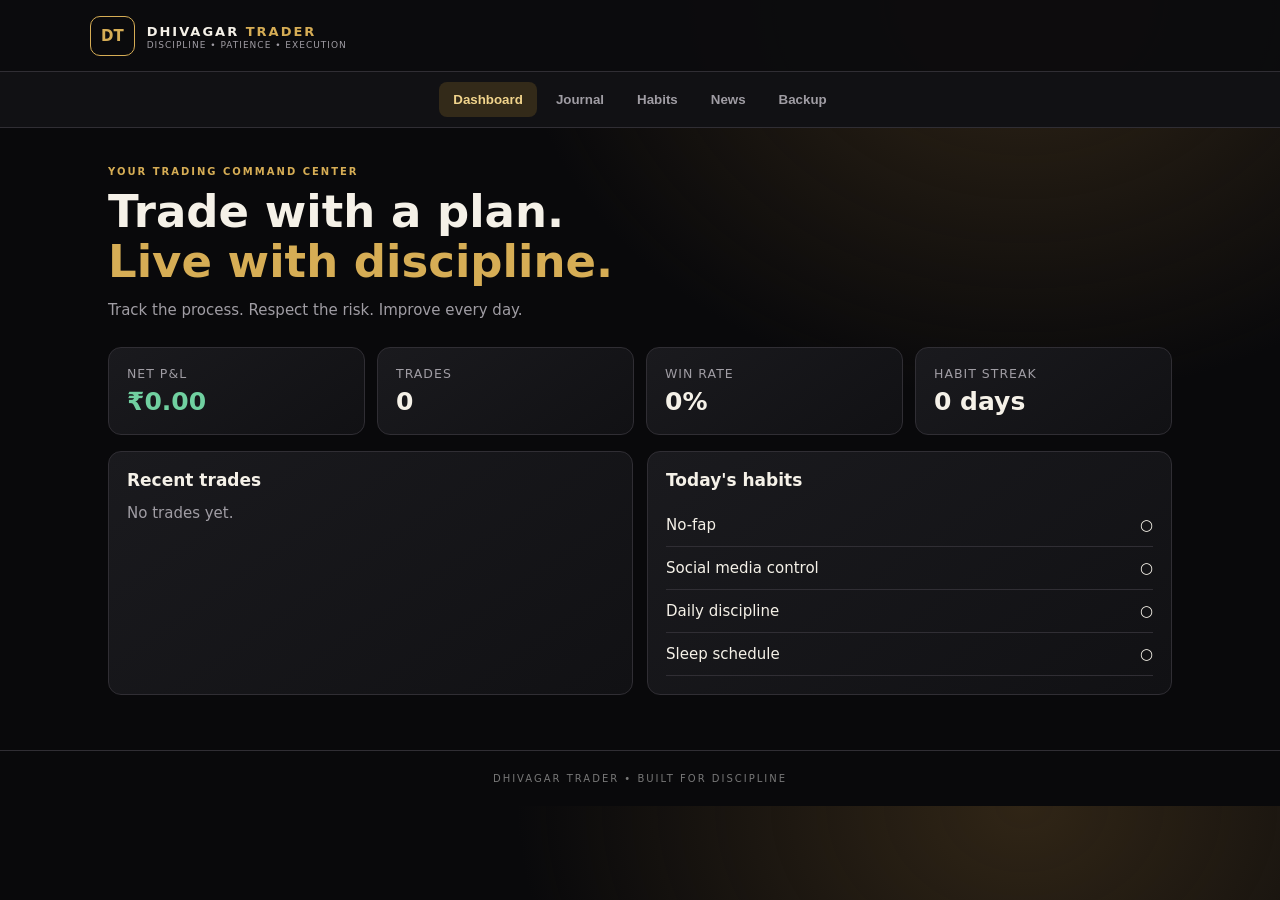
<file: index.html>
<!DOCTYPE html>
<html lang="en">
<head>
  <meta charset="UTF-8">
  <meta name="viewport" content="width=device-width, initial-scale=1.0">
  <meta http-equiv="refresh" content="0; url=./Dhivagar-Trader-App/">
  <title>Dhivagar Trader</title>
  <script>
    window.location.replace("./Dhivagar-Trader-App/");
  </script>
</head>
<body>
  <p>Opening Dhivagar Trader...</p>
  <a href="./Dhivagar-Trader-App/">Open the app</a>
</body>
</html>
</file>
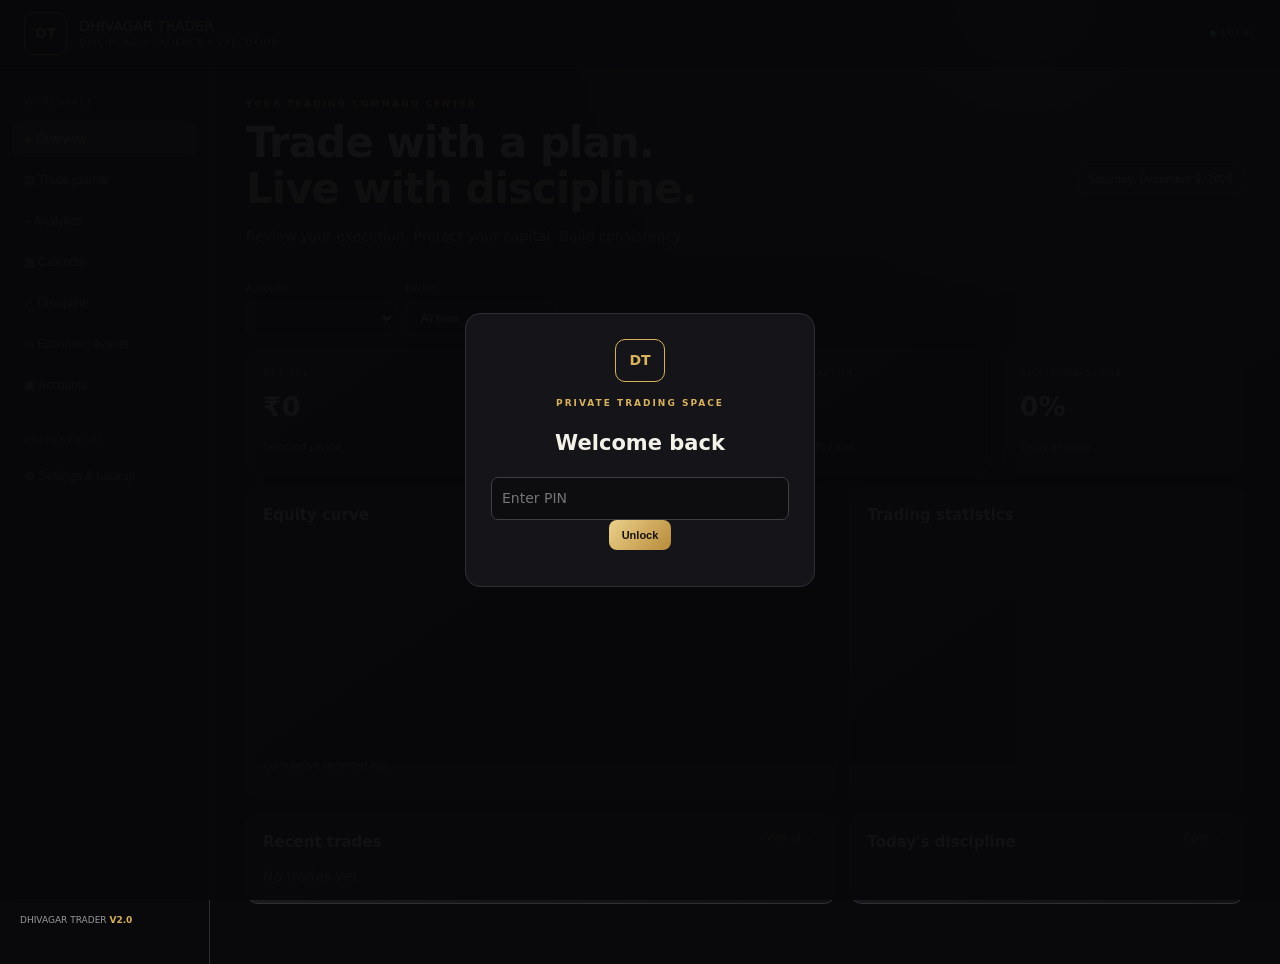
<file: Dhivagar Trading Journal V2/index.html>
<!doctype html><html lang="en"><head><meta charset="utf-8"><meta name="viewport" content="width=device-width,initial-scale=1,viewport-fit=cover"><meta name="theme-color" content="#09090b"><link rel="manifest" href="manifest.webmanifest"><link rel="icon" href="icon.svg"><link rel="stylesheet" href="styles.css"><title>Dhivagar Trader V2</title></head><body>
<div id="lock" class="lock" hidden><div class="lockbox"><div class="logo">DT</div><p class="eyebrow">PRIVATE TRADING SPACE</p><h2>Welcome back</h2><input id="pinInput" type="password" inputmode="numeric" maxlength="8" placeholder="Enter PIN"><button id="unlock" class="primary">Unlock</button><p id="pinError" class="error"></p></div></div>
<header><a class="brand"><b>DT</b><span>DHIVAGAR <i>TRADER</i><small>DISCIPLINE • PATIENCE • EXECUTION</small></span></a><span class="local">● LOCAL</span></header>
<div class="layout"><aside><small>WORKSPACE</small><button class="nav active" data-page="dashboard">◈ Overview</button><button class="nav" data-page="journal">▤ Trade journal</button><button class="nav" data-page="analytics">⌁ Analytics</button><button class="nav" data-page="calendar">▦ Calendar</button><button class="nav" data-page="habits">✓ Discipline</button><button class="nav" data-page="news">◷ Economic events</button><button class="nav" data-page="accounts">▣ Accounts</button><small class="pref">PREFERENCES</small><button class="nav" data-page="settings">⚙ Settings & backup</button><div class="sidefoot">DHIVAGAR TRADER <b>V2.0</b></div></aside>
<main>
<section id="dashboard" class="page active"><div class="welcome"><div><p class="eyebrow">YOUR TRADING COMMAND CENTER</p><h1>Trade with a plan.<br><em>Live with discipline.</em></h1><p class="muted">Review your execution. Protect your capital. Build consistency.</p></div><span id="todayLabel" class="pill"></span></div><div class="filters"><label>Account<select id="dashAccount"></select></label><label>Period<select id="dashPeriod"><option value="all">All time</option><option value="month">This month</option><option value="week">This week</option></select></label></div>
<div class="stats"><article><small>NET P&L</small><strong id="pnl">₹0</strong><span>Selected period</span></article><article><small>WIN RATE</small><strong id="win">0%</strong><span id="tradeN">0 closed trades</span></article><article><small>PROFIT FACTOR</small><strong id="pf">—</strong><span>Gross profit / loss</span></article><article><small>DISCIPLINE SCORE</small><strong id="scoreMini">0%</strong><span>Today's habits</span></article></div>
<div class="cols"><article class="panel"><h2>Equity curve</h2><canvas id="equity" height="210"></canvas><p class="muted tiny" id="equityCaption">Cumulative recorded P&L</p></article><article class="panel"><h2>Trading statistics</h2><div id="quickStats"></div></article></div><div class="cols"><article class="panel"><h2>Recent trades <button class="link" data-go="journal">View all →</button></h2><div id="recent" class="muted">No trades yet.</div></article><article class="panel"><h2>Today's discipline <button class="link" data-go="habits">Open →</button></h2><div id="dashHabits"></div></article></div></section>
<section id="journal" class="page"><div class="heading"><div><p class="eyebrow">RECORD • REVIEW • REFINE</p><h1>Trade journal</h1></div><button class="primary" id="newTrade">＋ Add trade</button></div><div class="filters"><input id="searchTrade" placeholder="Search market, setup, notes"><select id="filterMarket"><option value="all">All markets</option><option>XAUUSD</option><option>NIFTY 50</option><option>Forex</option><option>Crypto</option></select><select id="filterAccount"><option value="all">All accounts</option></select></div>
<form id="tradeForm" class="panel form" hidden><h2 id="tradeTitle">New trade</h2><input type="hidden" name="id"><label>Date & time<input name="date" type="datetime-local" required></label><label>Account<select name="account" id="tradeAccount"></select></label><label>Market<select name="market"><option>XAUUSD</option><option>NIFTY 50</option><option>Forex</option><option>Crypto</option></select></label><label>Side<select name="side"><option>Buy</option><option>Sell</option></select></label><label>Entry<input name="entry" type="number" step="any"></label><label>Stop loss<input name="sl" type="number" step="any"></label><label>Take profit<input name="tp" type="number" step="any"></label><label>Exit<input name="exit" type="number" step="any"></label><label>Quantity / lot<input name="qty" type="number" step="any"></label><label>Net P&L (₹)<input name="pnl" type="number" step="any" required></label><label>Fees (₹)<input name="fees" type="number" step="any" value="0"></label><label>Strategy<input name="strategy" placeholder="FVG + liquidity sweep"></label><label class="wide">Notes<textarea name="notes" rows="2"></textarea></label><label class="wide">Trade screenshot (optional)<input name="image" id="tradeImage" type="file" accept="image/*"></label><div id="preview" class="wide"></div><div class="actions wide"><button type="button" class="secondary" id="cancelTrade">Cancel</button><button class="primary">Save trade</button></div><p class="hint wide">P&L is entered manually. Enter final net result after fees.</p></form>
<article class="panel"><h2>Trade history <small id="tradeCount"></small></h2><div class="tablewrap"><table><thead><tr><th>Date</th><th>Account</th><th>Market</th><th>Side</th><th>Entry → Exit</th><th>P&L</th><th>Strategy</th><th>Actions</th></tr></thead><tbody id="tradeRows"></tbody></table></div></article></section>
<section id="analytics" class="page"><div class="heading"><div><p class="eyebrow">DATA-DRIVEN IMPROVEMENT</p><h1>Analytics</h1></div><button class="secondary" id="csvBtn">Export CSV</button></div><div class="stats three"><article><small>GROSS PROFIT</small><strong id="grossProfit">₹0</strong></article><article><small>GROSS LOSS</small><strong id="grossLoss">₹0</strong></article><article><small>AVERAGE R:R</small><strong id="avgRR">—</strong></article></div><div class="cols"><article class="panel"><h2>Monthly P&L</h2><canvas id="monthly" height="220"></canvas></article><article class="panel"><h2>Market performance</h2><div id="marketStats"></div></article></div><article class="panel space"><h2>Strategy performance</h2><div class="tablewrap"><table><thead><tr><th>Strategy</th><th>Trades</th><th>Win rate</th><th>Net P&L</th><th>Average</th></tr></thead><tbody id="strategyRows"></tbody></table></div></article></section>
<section id="calendar" class="page"><div class="heading"><div><p class="eyebrow">SEE THE BIG PICTURE</p><h1>Trading calendar</h1></div><div><button class="secondary" id="prevMonth">←</button> <b id="monthLabel"></b> <button class="secondary" id="nextMonth">→</button></div></div><article class="panel"><div id="calendarGrid" class="calgrid"></div><p class="hint">Green = positive day · Red = negative day</p></article><article class="panel space"><h2>Selected day</h2><div id="selectedDay" class="muted">Select a date.</div></article></section>
<section id="habits" class="page"><div class="heading"><div><p class="eyebrow">SMALL WINS, EVERY DAY</p><h1>Discipline system</h1></div><span class="pill" id="habitDate"></span></div><div class="cols"><article class="panel"><h2>Today's habits</h2><div id="habitList"></div><form id="habitForm" class="inline"><input name="name" maxlength="48" placeholder="Add custom habit" required><button class="primary">Add</button></form></article><article class="panel"><p class="eyebrow">DAILY CONSISTENCY</p><div class="score" id="habitScore">0%</div><div class="progress"><span id="habitBar"></span></div><div id="streakStats"></div></article></div><article class="panel space"><h2>35-day consistency history</h2><div id="habitHistory" class="history"></div></article></section>
<section id="news" class="page"><div class="heading"><div><p class="eyebrow">PLAN AROUND VOLATILITY</p><h1>Economic events</h1></div><button class="primary" id="newEvent">＋ Add event</button></div><div class="notice">Manual calendar. Verify event time and timezone. Browser reminders are best-effort while the app is running; closed-app push needs a backend.</div><form id="eventForm" class="panel form" hidden><h2>Add economic event</h2><label>Event name<input name="title" required placeholder="US CPI / FOMC / NFP"></label><label>Currency<input name="currency" placeholder="USD"></label><label>Date & time<input name="date" type="datetime-local" required></label><label>Impact<select name="impact"><option>High</option><option>Medium</option><option>Low</option></select></label><label>Reminder<select name="reminder"><option value="30">30 minutes before</option><option value="15">15 minutes before</option><option value="60">1 hour before</option><option value="0">No reminder</option></select></label><div class="actions wide"><button type="button" class="secondary" id="cancelEvent">Cancel</button><button class="primary">Save event</button></div></form><article class="panel"><div class="heading"><h2>Event schedule</h2><button class="secondary" id="enableNotify">Enable notifications</button></div><div id="eventList"></div></article></section>
<section id="accounts" class="page"><div class="heading"><div><p class="eyebrow">SEPARATE YOUR PERFORMANCE</p><h1>Trading accounts</h1></div></div><div class="cols"><article class="panel"><h2>Add account</h2><form id="accountForm" class="stack"><label>Account name<input name="name" required placeholder="Prop challenge / Personal"></label><label>Broker / provider<input name="provider"></label><label>Account type<select name="type"><option>Prop firm</option><option>Personal</option><option>Demo</option><option>Other</option></select></label><label>Starting balance (₹)<input name="balance" type="number" value="0" step="any"></label><button class="primary">Create account</button></form></article><article class="panel"><h2>Your accounts</h2><div id="accountList"></div></article></div></section>
<section id="settings" class="page"><div class="heading"><div><p class="eyebrow">YOUR DATA, YOUR CONTROL</p><h1>Settings & backup</h1></div></div><div class="cols"><article class="panel"><h2>Data backup</h2><p class="muted">Records are stored in this browser. Export backups regularly.</p><button class="primary full" id="backupBtn">Download full JSON backup</button><label class="file">Restore backup<input id="restoreFile" type="file" accept="application/json"></label><button class="secondary full" id="printBtn">Print / Save report as PDF</button><button class="danger full" id="clearBtn">Delete all app data</button></article><article class="panel"><h2>App security</h2><p class="muted">Optional convenience PIN for this browser. It does not encrypt stored data.</p><form id="pinForm" class="stack"><label>New PIN (4–8 digits)<input name="pin" type="password" inputmode="numeric" minlength="4" maxlength="8" pattern="[0-9]{4,8}"></label><button class="primary">Set / update PIN</button></form><button class="secondary full" id="removePin">Remove PIN lock</button><hr><h2>About V2.0</h2><p class="muted small">Offline-ready PWA. No broker connection, live price feed or cloud sync. Never store passwords, API keys or sensitive broker credentials here.</p></article></div></section>
</main></div><div id="toast"></div><script src="app.js"></script></body></html>
</file>
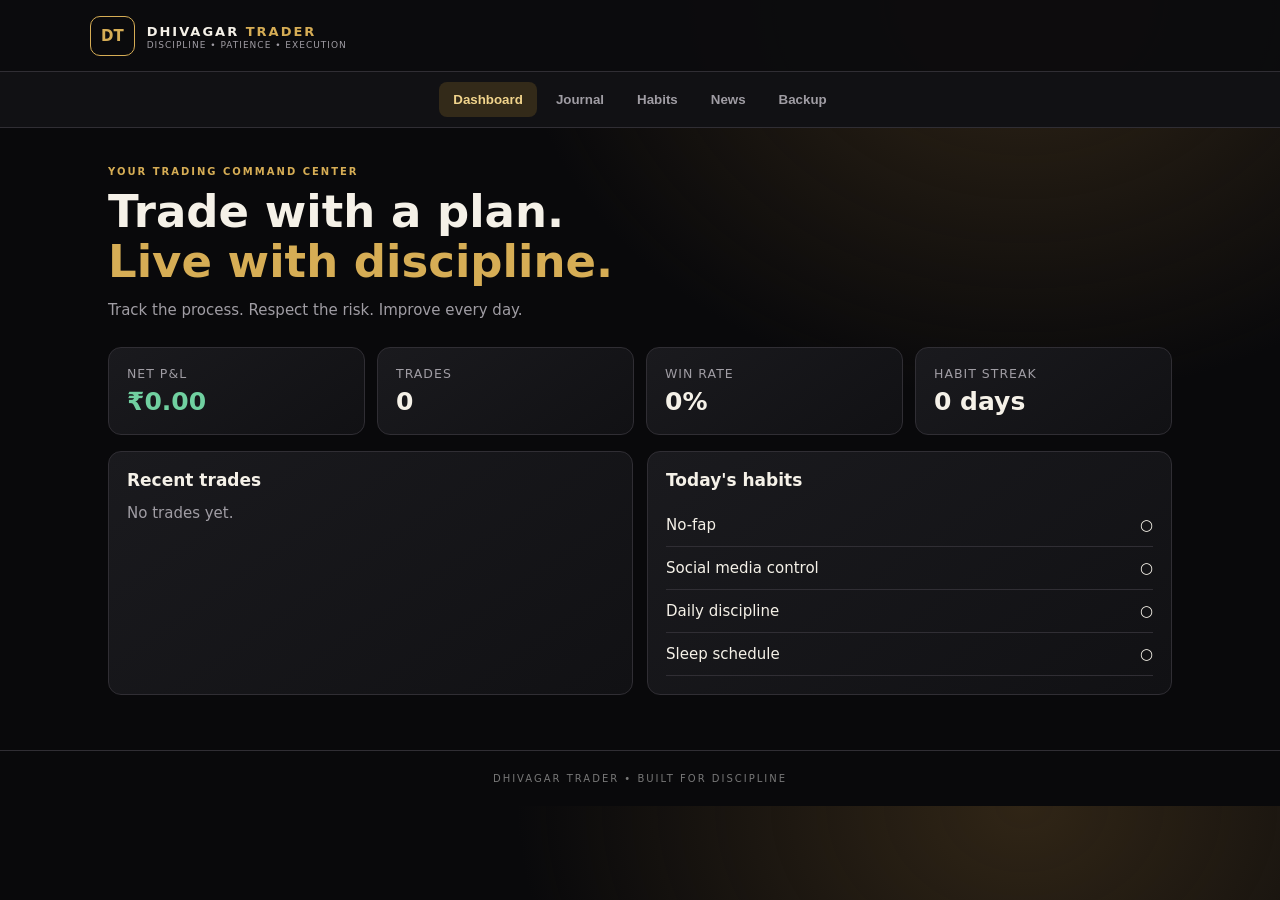
<file: Dhivagar-Trader-App/index.html>
<!doctype html><html lang="en"><head><meta charset="utf-8"><meta name="viewport" content="width=device-width,initial-scale=1"><meta name="theme-color" content="#0b0b0d"><link rel="manifest" href="manifest.webmanifest"><link rel="icon" href="icon.svg"><link rel="stylesheet" href="styles.css"><title>Dhivagar Trader</title></head><body>
<header><div class="brand"><b>DT</b><div><strong>DHIVAGAR <i>TRADER</i></strong><small>DISCIPLINE • PATIENCE • EXECUTION</small></div></div><button id="install" hidden>Install app</button></header>
<nav><button class="active" data-page="dashboard">Dashboard</button><button data-page="journal">Journal</button><button data-page="habits">Habits</button><button data-page="news">News</button><button data-page="backup">Backup</button></nav><main>
<section id="dashboard" class="page active"><p class="eyebrow">YOUR TRADING COMMAND CENTER</p><h1>Trade with a plan.<br><em>Live with discipline.</em></h1><p class="muted">Track the process. Respect the risk. Improve every day.</p><div class="stats"><article><small>NET P&L</small><strong id="pnl">₹0</strong></article><article><small>TRADES</small><strong id="count">0</strong></article><article><small>WIN RATE</small><strong id="win">0%</strong></article><article><small>HABIT STREAK</small><strong id="streak">0 days</strong></article></div><div class="cols"><article class="panel"><h2>Recent trades</h2><div id="recent" class="muted">No trades yet.</div></article><article class="panel"><h2>Today's habits</h2><div id="todayHabits"></div></article></div></section>
<section id="journal" class="page"><div class="heading"><h1>Trading journal</h1><button id="addTrade">+ Add trade</button></div><form id="tradeForm" class="panel form" hidden><h2>New trade</h2><label>Date & time<input name="date" type="datetime-local" required></label><label>Market<select name="market"><option>XAUUSD</option><option>NIFTY 50</option><option>Forex</option><option>Crypto</option></select></label><label>Direction<select name="side"><option>Buy</option><option>Sell</option></select></label><label>Entry<input name="entry" type="number" step="any"></label><label>Exit<input name="exit" type="number" step="any"></label><label>Quantity / lot<input name="qty" type="number" step="any"></label><label>Profit / loss (₹)<input name="pnl" type="number" step="any" required></label><label>Strategy<input name="strategy" placeholder="e.g. FVG + liquidity sweep"></label><label class="wide">Notes<textarea name="notes"></textarea></label><div class="wide actions"><button type="button" class="secondary" id="cancelTrade">Cancel</button><button>Save trade</button></div></form><article class="panel"><h2>Trade history</h2><div class="tablewrap"><table><thead><tr><th>Date</th><th>Market</th><th>Side</th><th>P&L</th><th>Setup / notes</th><th></th></tr></thead><tbody id="trades"></tbody></table></div></article></section>
<section id="habits" class="page"><h1>Discipline tracker</h1><p class="muted" id="day"></p><div class="cols"><article class="panel"><h2>Daily habits</h2><div id="habitList"></div><form id="habitForm" class="inline"><input name="name" placeholder="Add custom habit" required maxlength="40"><button>Add</button></form></article><article class="panel"><h2>Consistency score</h2><strong class="score" id="score">0%</strong><div class="bar"><span id="bar"></span></div><p class="muted">A streak day counts when every active habit is complete.</p></article></div></section>
<section id="news" class="page"><div class="heading"><h1>Economic news</h1><button id="addEvent">+ Add event</button></div><p class="notice">Add events manually. Keep the app/browser active for 30-minute reminders. Notifications are not guaranteed when the app is fully closed.</p><form id="eventForm" class="panel form" hidden><label>Event name<input name="title" required placeholder="US CPI"></label><label>Currency / market<input name="currency" placeholder="USD"></label><label>Date & time<input name="date" type="datetime-local" required></label><label>Impact<select name="impact"><option>High</option><option>Medium</option><option>Low</option></select></label><div class="wide actions"><button type="button" class="secondary" id="cancelEvent">Cancel</button><button>Save event</button></div></form><article class="panel"><div class="heading"><h2>Upcoming events</h2><button class="secondary" id="notify">Enable notifications</button></div><div id="events" class="muted">No events added.</div></article></section>
<section id="backup" class="page"><h1>Backup & settings</h1><div class="cols"><article class="panel"><h2>Your data</h2><p class="muted">Records are saved in this browser on this device. Export backups regularly.</p><button id="export">Export JSON backup</button><label class="file">Import backup<input type="file" id="import" accept="application/json"></label><button class="danger" id="clear">Delete all app data</button></article><article class="panel"><h2>About</h2><p>Dhivagar Trader is a personal journal and discipline tracker.</p><ul class="muted"><li>Offline-ready PWA</li><li>Local device storage</li><li>Manual economic calendar</li><li>No broker or live-price connection</li></ul><small class="muted">Not financial advice. Verify records and manage risk independently.</small></article></div></section>
</main><footer>DHIVAGAR TRADER • BUILT FOR DISCIPLINE</footer><div id="toast"></div><script src="app.js"></script></body></html>
</file>
<file: Dhivagar Trading Journal V2/styles.css>
:root{--bg:#09090b;--panel:#151519;--gold:#d7b15e;--gold2:#f0d796;--text:#f4f1e9;--muted:#99979f;--line:#302e35;--green:#70c99b;--red:#ed7c7c}*{box-sizing:border-box}body{margin:0;background:radial-gradient(ellipse at 80% 0,#302414 0,transparent 34%),var(--bg);color:var(--text);font:14px/1.5 system-ui}header{height:68px;display:flex;align-items:center;justify-content:space-between;padding:0 24px;border-bottom:1px solid var(--line);position:sticky;top:0;background:#0b0b0dee;z-index:5}.brand{display:flex;gap:12px;align-items:center;color:var(--text);text-decoration:none}.brand>b,.logo{border:1px solid var(--gold);color:var(--gold);padding:10px;border-radius:10px;font-weight:900}.brand i,em{color:var(--gold2);font-style:normal}.brand small{display:block;color:var(--muted);font-size:9px;letter-spacing:1px}.local{color:var(--green);font-size:9px;letter-spacing:1px}.layout{display:grid;grid-template-columns:210px 1fr;max-width:1450px;margin:auto;min-height:calc(100vh - 68px)}aside{border-right:1px solid var(--line);padding:22px 12px;display:flex;flex-direction:column;gap:5px}aside>small{color:#777;font-size:9px;letter-spacing:1.5px;padding:6px 12px}.nav{background:none;border:0;color:#aaa7af;text-align:left;padding:11px 12px;border-radius:8px;font-size:12px}.nav.active,.nav:hover{background:#2b2418;color:var(--gold2)}.pref{margin-top:20px}.sidefoot{margin-top:auto;border-top:1px solid var(--line);padding:14px 8px;color:var(--muted);font-size:9px}.sidefoot b{color:var(--gold)}main{min-width:0;padding:26px clamp(14px,3vw,36px) 60px}.page{display:none}.page.active{display:block}.welcome,.heading{display:flex;justify-content:space-between;align-items:center;gap:14px;margin:4px 0 20px}.welcome h1,.heading h1{font-size:clamp(28px,4vw,42px);line-height:1.1;margin:0 0 8px;letter-spacing:-1px}.eyebrow{font-size:9px;letter-spacing:2px;color:var(--gold);font-weight:800;margin:0 0 8px}.muted{color:var(--muted)}.tiny,.small,.hint{font-size:10px;color:var(--muted)}.pill{border:1px solid #69542e;color:var(--gold2);padding:7px 10px;border-radius:8px;font-size:10px}.filters{display:flex;gap:10px;margin-bottom:14px;align-items:end;flex-wrap:wrap}.filters label{display:grid;gap:5px;color:var(--muted);font-size:10px}.filters>*{min-width:150px}.filters input{flex:1}.stats{display:grid;grid-template-columns:repeat(4,1fr);gap:11px;margin-bottom:14px}.stats.three{grid-template-columns:repeat(3,1fr)}.stats article,.panel{background:linear-gradient(145deg,#1b1b20,#111114);border:1px solid var(--line);border-radius:12px;padding:16px;min-width:0}.stats small{display:block;color:var(--muted);font-size:9px;letter-spacing:1.2px}.stats strong{display:block;font-size:clamp(20px,2.4vw,27px);margin:7px 0}.stats span{font-size:10px;color:var(--muted)}.cols{display:grid;grid-template-columns:1.5fr 1fr;gap:14px;margin-top:14px}.panel h2{font-size:15px;margin:0 0 12px}.panel h2 .link{float:right}.link{background:none;border:0;color:var(--gold);font-size:10px;cursor:pointer}.primary,.secondary,.danger{border-radius:8px;padding:9px 13px;font-weight:700;font-size:11px;cursor:pointer}.primary{background:linear-gradient(130deg,#ebd08b,#b88b3a);color:#17130b;border:0}.secondary{background:transparent;border:1px solid #705a32;color:var(--gold2)}.danger{background:#431f22;border:1px solid #6a3438;color:#ffaaaa}.full{width:100%;margin-top:10px}.positive{color:var(--green)!important}.negative{color:var(--red)!important}.metric,.trade-mini,.event-row,.habit-row{display:flex;justify-content:space-between;align-items:center;gap:10px;padding:10px 0;border-bottom:1px solid var(--line);font-size:11px}.metric:last-child,.trade-mini:last-child,.event-row:last-child,.habit-row:last-child{border:0}.metric span,.muted{color:var(--muted)}canvas{display:block;width:100%;height:210px}.form{display:grid;grid-template-columns:repeat(3,minmax(0,1fr));gap:11px;margin-bottom:14px}.form h2{grid-column:1/-1}label{display:flex;flex-direction:column;gap:5px;font-size:10px;color:#c9c5bc}.wide{grid-column:1/-1}.actions{display:flex;justify-content:flex-end;gap:8px}.hint{margin:0}.trade-image{max-width:220px;max-height:150px;border-radius:8px;border:1px solid var(--line)}input,select,textarea{width:100%;min-width:0;background:#0d0d10;color:var(--text);border:1px solid #403d45;border-radius:7px;padding:10px;font:inherit}input:focus,select:focus,textarea:focus{outline:1px solid var(--gold)}textarea{resize:vertical}.tablewrap{overflow:auto}table{border-collapse:collapse;width:100%;min-width:760px}td,th{text-align:left;padding:10px 8px;border-bottom:1px solid var(--line);font-size:10px}th{color:var(--muted)}.rowactions{display:flex;gap:4px}.rowactions button{background:transparent;border:1px solid var(--line);color:var(--muted);padding:4px 6px;border-radius:5px;font-size:9px}.rowactions .del{color:var(--red)}.inline{display:flex;gap:8px;margin-top:14px}.inline input{flex:1}.habit-row label{display:flex;flex-direction:row;align-items:center;gap:9px}.habit-row input{width:17px;accent-color:var(--gold)}.x{background:none;border:0;color:var(--red);font-size:17px}.score{font-size:50px;color:var(--gold2);font-weight:800}.progress{height:8px;background:#34323a;border-radius:20px;overflow:hidden;margin:10px 0}.progress span{display:block;height:100%;background:var(--gold);width:0}.history{display:grid;grid-template-columns:repeat(7,1fr);gap:5px}.history div{aspect-ratio:1;background:#29272d;border-radius:5px;display:grid;place-items:center;font-size:9px;color:var(--muted)}.history .done{background:#23412f;color:#a8edc0}.history .partial{background:#493a20;color:#f0d796}.space{margin-top:14px}.stack{display:grid;gap:12px}.file{display:block;border:1px dashed #705a32;color:var(--gold2);padding:12px;border-radius:8px;margin-top:12px}.notice{background:#241e12;border:1px solid #66512c;color:#e1c98e;padding:12px;border-radius:8px;font-size:11px;margin-bottom:14px}.calgrid{display:grid;grid-template-columns:repeat(7,1fr);gap:5px}.calgrid button,.calgrid span{min-height:55px;border:1px solid var(--line);border-radius:6px;background:#101014;color:var(--text);padding:5px;text-align:left;font-size:10px}.calgrid span{text-align:center;color:var(--muted);min-height:auto}.calgrid .win{background:#17271e}.calgrid .loss{background:#2c191b}.calgrid .selected{border-color:var(--gold)}.lock{position:fixed;inset:0;background:#08080af5;z-index:20;display:grid;place-items:center;padding:20px}.lockbox{width:min(350px,100%);padding:25px;background:var(--panel);border:1px solid var(--line);border-radius:15px;text-align:center}.logo{width:50px;margin:auto auto 15px}.error{color:var(--red);font-size:11px}#toast{position:fixed;bottom:18px;left:50%;transform:translate(-50%,15px);opacity:0;background:var(--gold2);color:#17130b;padding:10px 15px;border-radius:8px;font-size:12px;font-weight:700;transition:.2s;z-index:30}#toast.show{opacity:1;transform:translate(-50%,0)}@media(max-width:850px){.layout{grid-template-columns:65px 1fr}aside{padding:15px 5px}.nav{font-size:0;text-align:center;padding:12px 3px}.nav:first-letter{font-size:17px}.sidefoot,aside>small{display:none}.stats{grid-template-columns:repeat(2,1fr)}.cols{grid-template-columns:1fr}}@media(max-width:600px){.layout{display:block;padding-bottom:58px}aside{position:fixed;bottom:0;left:0;right:0;height:58px;z-index:10;background:#111114;border:0;border-top:1px solid var(--line);display:flex;flex-direction:row;justify-content:space-around;padding:3px}.nav{flex:1;font-size:0;padding:7px 0}.nav:after{display:block;font-size:8px;color:inherit}.nav[data-page=dashboard]:after{content:'Home'}.nav[data-page=journal]:after{content:'Journal'}.nav[data-page=analytics]:after{content:'Stats'}.nav[data-page=calendar]:after{content:'Calendar'}.nav[data-page=habits]:after{content:'Habits'}.nav[data-page=news],.nav[data-page=accounts],.nav[data-page=settings]{display:none}main{padding:18px 12px 30px}.welcome h1{font-size:30px}.welcome .pill{max-width:100px;white-space:normal}.form{grid-template-columns:1fr 1fr}.wide{grid-column:1/-1}.heading h1{font-size:28px}.stats article,.panel{padding:12px}.calgrid{gap:3px}.calgrid button{min-height:45px;font-size:9px}.filters>*{flex:1;min-width:120px}}@media print{header,aside,button,.filters{display:none!important}.layout{display:block}.page{display:none!important}#analytics{display:block!important}.panel,.stats article{background:white;color:#111;border:1px solid #ccc}.muted,th{color:#555}}
</file>
<file: Dhivagar-Trader-App/styles.css>
:root{--bg:#09090b;--panel:#151519;--gold:#d6ad55;--text:#f5f1e8;--muted:#a09da4;--line:#302e34;--green:#70d0a0;--red:#f08080}*{box-sizing:border-box}body{margin:0;background:radial-gradient(ellipse at 80% 0,#302516 0,transparent 35%),var(--bg);color:var(--text);font:15px system-ui}header{height:72px;display:flex;align-items:center;justify-content:space-between;padding:0 max(16px,calc((100% - 1100px)/2));border-bottom:1px solid var(--line);position:sticky;top:0;background:#0b0b0dee;z-index:3}.brand{display:flex;align-items:center;gap:12px}.brand b{border:1px solid var(--gold);color:var(--gold);padding:10px;border-radius:10px}.brand strong{letter-spacing:2px;font-size:13px}.brand i,em{color:var(--gold);font-style:normal}.brand small{display:block;color:var(--muted);font-size:9px;letter-spacing:1px}nav{display:flex;justify-content:center;gap:5px;padding:10px;background:#111114;border-bottom:1px solid var(--line);overflow:auto}button{background:linear-gradient(130deg,#e8cb83,#b88b39);color:#17130b;border:0;border-radius:8px;padding:10px 14px;font-weight:700;cursor:pointer}nav button{background:transparent;color:var(--muted);white-space:nowrap}nav button.active{background:#332a19;color:#f1d48c}main{max-width:1100px;margin:auto;padding:28px 18px 55px}.page{display:none}.page.active{display:block}h1{font-size:clamp(30px,5vw,45px);line-height:1.1;margin:8px 0 12px}h2{font-size:17px;margin:0 0 14px}.eyebrow{color:var(--gold);font-size:10px;letter-spacing:2px;font-weight:bold}.muted{color:var(--muted)}.stats{display:grid;grid-template-columns:repeat(4,1fr);gap:12px;margin:28px 0 16px}.stats article,.panel{background:linear-gradient(145deg,#1a1a1e,#111114);border:1px solid var(--line);border-radius:13px;padding:18px}.stats small{display:block;color:var(--muted);letter-spacing:1px}.stats strong{display:block;font-size:25px;margin-top:6px}.cols{display:grid;grid-template-columns:1fr 1fr;gap:14px;margin-top:15px}.heading{display:flex;justify-content:space-between;align-items:center;gap:12px;margin-bottom:18px}.heading h1{margin:0}.form{display:grid;grid-template-columns:repeat(2,1fr);gap:12px;margin-bottom:15px}.form h2{grid-column:1/-1}label{display:flex;flex-direction:column;gap:5px;color:#d4d0c8;font-size:12px}input,select,textarea{background:#0d0d10;color:var(--text);border:1px solid #45424a;border-radius:8px;padding:10px;font:inherit;width:100%;min-width:0}.wide{grid-column:1/-1}.actions{display:flex;justify-content:flex-end;gap:8px}.secondary{background:transparent;border:1px solid #705a32;color:#e8ca83}.danger{background:#4a2023;color:#ffb0b0;margin-top:12px}.tablewrap{overflow:auto}table{border-collapse:collapse;width:100%;min-width:600px}td,th{text-align:left;padding:11px 8px;border-bottom:1px solid var(--line);font-size:12px}th{color:var(--muted)}.pos{color:var(--green)}.neg{color:var(--red)}.habit{display:flex;justify-content:space-between;align-items:center;padding:12px 0;border-bottom:1px solid var(--line)}.habit label{flex-direction:row;align-items:center;font-size:14px}.habit input{width:18px;accent-color:var(--gold)}.x{background:none;color:var(--red);padding:3px}.inline{display:flex;gap:8px;margin-top:16px}.inline input{flex:1}.score{font-size:48px;color:var(--gold)}.bar{height:9px;background:#39363c;border-radius:10px;overflow:hidden;margin:10px 0}.bar span{display:block;height:100%;width:0;background:var(--gold)}.notice{background:#241e12;border:1px solid #66512c;color:#e1c98e;padding:13px;border-radius:9px;font-size:12px}.file{display:block;margin-top:15px;border:1px dashed #705a32;padding:12px;border-radius:8px;color:var(--gold)}footer{text-align:center;padding:22px;color:#777;border-top:1px solid var(--line);font-size:10px;letter-spacing:2px}#toast{position:fixed;bottom:18px;left:50%;transform:translateX(-50%);background:var(--gold);color:#15110a;padding:10px 15px;border-radius:8px;opacity:0;transition:.2s}#toast.show{opacity:1}@media(max-width:700px){.stats{grid-template-columns:1fr 1fr}.cols{grid-template-columns:1fr}.form{grid-template-columns:1fr}.wide{grid-column:auto}.heading h1{font-size:28px}header{padding:0 12px}.brand strong{font-size:11px}}
</file>
